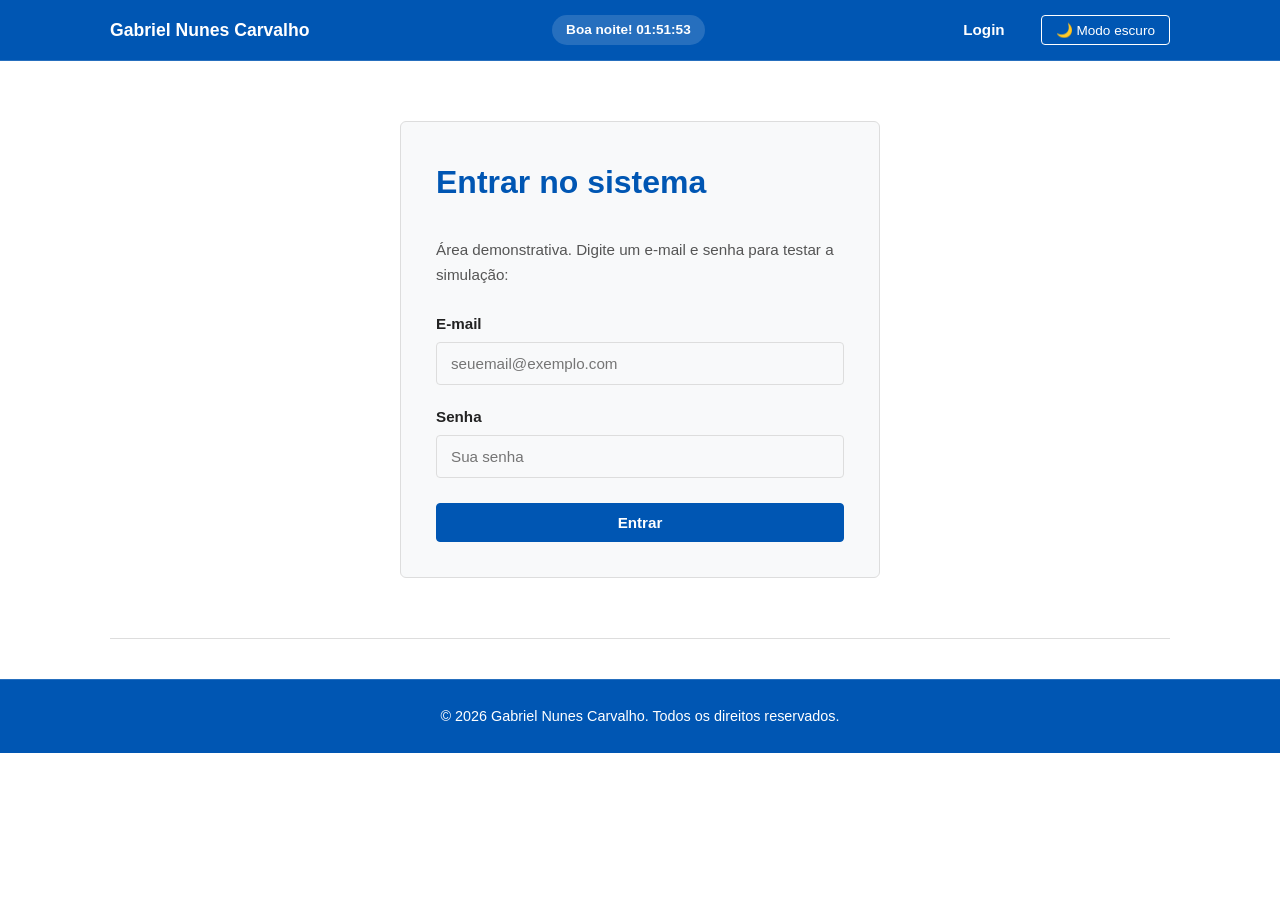
<file: index.html>
<!DOCTYPE html>
<html lang="pt-BR">

<head>
  <meta charset="UTF-8">
  <meta name="viewport" content="width=device-width, initial-scale=1.0">
  <title>Login | Gabriel Nunes Carvalho</title>
  <link rel="stylesheet" href="style.css">
</head>

<body>

  <!-- Cabeçalho fixo no topo com navegação em abas e botão de modo escuro -->
  <header class="cabecalho">
    <div class="container conteudo-cabecalho">
      <div class="topo-logo-mobile">
        <a href="index.html" class="logo">Gabriel Nunes Carvalho</a>
        <button id="botao-menu-mobile" class="botao-menu-mobile" type="button"
          aria-label="Abrir menu de navegação">☰</button>
      </div>
      <div id="informacoes-cabecalho" class="informacoes-cabecalho"></div>
      <nav class="navegacao">
        <ul class="lista-abas">
          <li><a href="index.html" class="aba-link" id="link-login">Login</a></li>
        </ul>
        <button id="botao-tema" class="botao-tema" type="button" aria-label="Alternar modo escuro">🌙 Modo
          escuro</button>
      </nav>
    </div>
  </header>

  <!-- Conteúdo principal da página de login -->
  <main class="container">
    <section class="secao secao-login">
      <div class="cartao-login">
        <h1 class="titulo-secao">Entrar no sistema</h1>
        <p class="descricao-login">Área demonstrativa. Digite um e-mail e senha para testar a simulação:</p>

        <form id="formulario-login" class="formulario-login" novalidate>
          <div class="campo-grupo">
            <label for="email-login" class="rotulo-campo">E-mail</label>
            <input type="email" id="email-login" name="email" class="campo-texto" placeholder="seuemail@exemplo.com"
              required>
          </div>

          <div class="campo-grupo">
            <label for="senha-login" class="rotulo-campo">Senha</label>
            <input type="password" id="senha-login" name="senha" class="campo-texto" placeholder="Sua senha" required>
          </div>

          <button type="submit" id="botao-entrar" class="botao-primario botao-login">Entrar</button>
        </form>

        <p id="mensagem-login-sucesso" class="mensagem-feedback mensagem-sucesso mensagem-oculta">Login confirmado com
          sucesso! Redirecionando para a página inicial...</p>
        <p id="mensagem-login-erro" class="mensagem-feedback mensagem-erro mensagem-oculta">Por favor, preencha todos os
          campos para continuar.</p>
      </div>
    </section>
  </main>

  <!-- Rodapé com informações de direitos -->
  <footer class="rodape">
    <div class="container conteudo-rodape">
      <p class="texto-rodape">&copy; 2026 Gabriel Nunes Carvalho. Todos os direitos reservados.</p>
    </div>
  </footer>

  <script src="script.js"></script>
  <script src="index.js"></script>
</body>

</html>
</file>
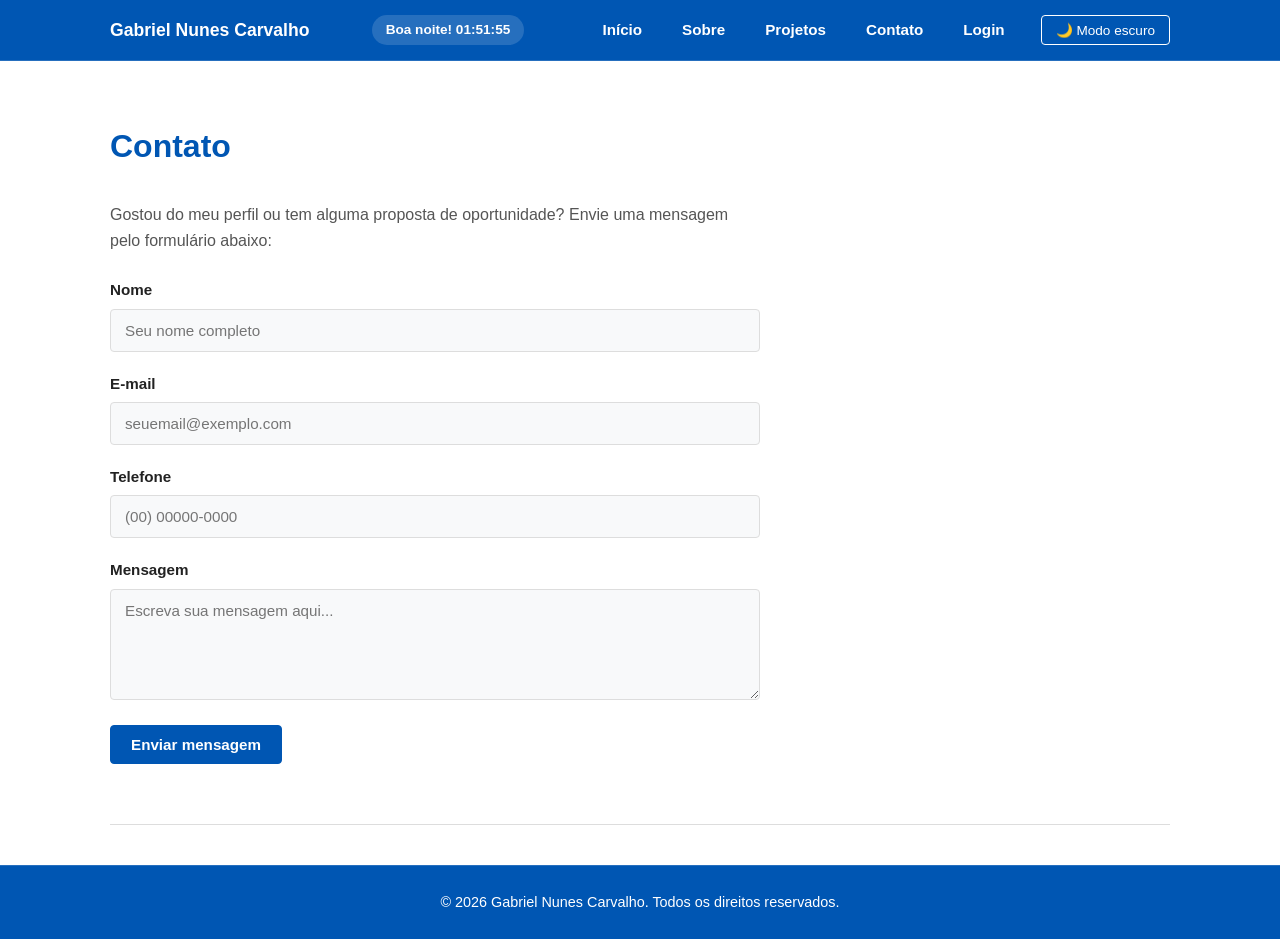
<file: contato.html>
<!DOCTYPE html>
<html lang="pt-BR">

<head>
  <meta charset="UTF-8">
  <meta name="viewport" content="width=device-width, initial-scale=1.0">
  <title>Contato | Gabriel Nunes Carvalho</title>
  <link rel="stylesheet" href="style.css">
</head>

<body>

  <!-- Cabeçalho fixo no topo com navegação em abas e botão de modo escuro -->
  <header class="cabecalho">
    <div class="container conteudo-cabecalho">
      <div class="topo-logo-mobile">
        <a href="index.html#inicio" class="logo">Gabriel Nunes Carvalho</a>
        <button id="botao-menu-mobile" class="botao-menu-mobile" type="button"
          aria-label="Abrir menu de navegação">☰</button>
      </div>
      <div id="informacoes-cabecalho" class="informacoes-cabecalho"></div>
      <nav class="navegacao">
        <ul class="lista-abas">
          <li><a href="index.html#inicio" class="aba-link">Início</a></li>
          <li><a href="index.html#sobre" class="aba-link">Sobre</a></li>
          <li><a href="index.html#projetos" class="aba-link">Projetos</a></li>
          <li><a href="contato.html" class="aba-link">Contato</a></li>
          <li><a href="login.html" class="aba-link" id="link-login">Login</a></li>
        </ul>
        <button id="botao-tema" class="botao-tema" type="button" aria-label="Alternar modo escuro">🌙 Modo
          escuro</button>
      </nav>
    </div>
  </header>

  <!-- Conteúdo principal da página de contato -->
  <main class="container">
    <section class="secao secao-contato">
      <h1 class="titulo-secao">Contato</h1>
      <div class="conteudo-contato">
        <p class="descricao-contato">Gostou do meu perfil ou tem alguma proposta de oportunidade?
          Envie uma mensagem pelo formulário abaixo:</p>

        <form id="formulario-contato" class="formulario-contato" novalidate>
          <div class="campo-grupo">
            <label for="nome" class="rotulo-campo">Nome</label>
            <input type="text" id="nome" name="nome" class="campo-texto" placeholder="Seu nome completo" required>
          </div>

          <div class="campo-grupo">
            <label for="email" class="rotulo-campo">E-mail</label>
            <input type="email" id="email" name="email" class="campo-texto" placeholder="seuemail@exemplo.com" required>
          </div>

          <div class="campo-grupo">
            <label for="telefone" class="rotulo-campo">Telefone</label>
            <input type="tel" id="telefone" name="telefone" class="campo-texto" placeholder="(00) 00000-0000" required>
          </div>

          <div class="campo-grupo">
            <label for="mensagem" class="rotulo-campo">Mensagem</label>
            <textarea id="mensagem" name="mensagem" class="campo-texto campo-mensagem" rows="5"
              placeholder="Escreva sua mensagem aqui..." required></textarea>
          </div>

          <button type="submit" id="botao-enviar" class="botao-primario botao-enviar">Enviar mensagem</button>
        </form>

        <p id="mensagem-feedback" class="mensagem-feedback mensagem-sucesso mensagem-oculta">Obrigado pelo contato! Sua
          mensagem foi enviada com sucesso.</p>
        <p id="mensagem-erro-contato" class="mensagem-feedback mensagem-erro mensagem-oculta"></p>
      </div>
    </section>
  </main>

  <!-- Rodapé com informações de direitos -->
  <footer class="rodape">
    <div class="container conteudo-rodape">
      <p class="texto-rodape">&copy; 2026 Gabriel Nunes Carvalho. Todos os direitos reservados.</p>
    </div>
  </footer>

  <script src="script.js"></script>
  <script src="contato.js"></script>
</body>

</html>
</file>
<file: style.css>
/* ==========================================================================
   1. VARIÁVEIS E DESIGN SYSTEM (CORES, TEMA CLARO E ESCURO)
   ========================================================================== */
:root {
  /* Cores principais: azul, roxo e branco */
  --cor-fundo: #ffffff;
  --cor-superficie: #f8f9fa;
  --cor-texto: #222222;
  --cor-texto-suave: #555555;
  --cor-primaria: #0056b3; /* Azul */
  --cor-secundaria: #6f42c1; /* Roxo */
  --cor-borda: #dddddd;
  --cor-cabecalho-rodape: #0056b3; /* Azul no cabeçalho e rodapé */
  --cor-texto-cabecalho-rodape: #ffffff; /* Texto branco no cabeçalho e rodapé */
}

/* Troca de variáveis para o modo escuro */
body.modo-escuro {
  --cor-fundo: #121212;
  --cor-superficie: #1e1e1e;
  --cor-texto: #f5f5f5;
  --cor-texto-suave: #cccccc;
  --cor-primaria: #4ba3e3; /* Azul adaptado para fundo escuro */
  --cor-secundaria: #a370f7; /* Roxo adaptado para fundo escuro */
  --cor-borda: #333333;
  --cor-cabecalho-rodape: #3c1b63; /* Roxo no cabeçalho e rodapé no modo escuro */
  --cor-texto-cabecalho-rodape: #ffffff;
}

/* ==========================================================================
   2. ESTILOS GERAIS E RESET BÁSICO
   ========================================================================== */
* {
  margin: 0;
  padding: 0;
  box-sizing: border-box;
}

body {
  font-family: Arial, sans-serif;
  background-color: var(--cor-fundo);
  color: var(--cor-texto);
  line-height: 1.6;
}

/* ==========================================================================
   3. CONTAINER E ESTRUTURA
   ========================================================================== */
.container {
  max-width: 1100px;
  margin-left: auto;
  margin-right: auto;
  padding-left: 20px;
  padding-right: 20px;
}

.secao {
  padding-top: 60px;
  padding-bottom: 60px;
  border-bottom: 1px solid var(--cor-borda);
}

.titulo-secao {
  font-size: 2rem;
  font-weight: bold;
  color: var(--cor-primaria);
  margin-bottom: 30px;
}

/* Botões reutilizáveis */
.botao-primario,
.botao-secundario {
  display: inline-block;
  padding: 10px 20px;
  border-radius: 4px;
  font-size: 0.95rem;
  font-weight: bold;
  text-decoration: none;
  cursor: pointer;
  text-align: center;
}

.botao-primario {
  background-color: var(--cor-primaria);
  color: #ffffff;
  border: 1px solid var(--cor-primaria);
}

.botao-secundario {
  background-color: transparent;
  color: var(--cor-secundaria);
  border: 1px solid var(--cor-secundaria);
}

/* ==========================================================================
   4. CABEÇALHO E MENU EM ABAS
   ========================================================================== */
.cabecalho {
  position: sticky;
  top: 0;
  z-index: 100;
  background-color: var(--cor-cabecalho-rodape);
  border-bottom: 1px solid rgba(255, 255, 255, 0.15);
}

.conteudo-cabecalho {
  display: flex;
  justify-content: space-between;
  align-items: center;
  padding-top: 15px;
  padding-bottom: 15px;
}

.logo {
  font-size: 1.1rem;
  font-weight: bold;
  text-decoration: none;
  color: var(--cor-texto-cabecalho-rodape);
}

.navegacao {
  display: flex;
  align-items: center;
  gap: 20px;
}

.lista-abas {
  display: flex;
  list-style: none;
  gap: 8px;
}

.aba-link {
  text-decoration: none;
  color: var(--cor-texto-cabecalho-rodape);
  padding: 8px 16px;
  border-radius: 4px;
  font-weight: bold;
  font-size: 0.95rem;
}

.botao-tema {
  background-color: transparent;
  color: var(--cor-texto-cabecalho-rodape);
  border: 1px solid var(--cor-texto-cabecalho-rodape);
  padding: 6px 14px;
  border-radius: 4px;
  font-family: Arial, sans-serif;
  font-size: 0.85rem;
  cursor: pointer;
}

.topo-logo-mobile {
  display: flex;
  align-items: center;
  gap: 15px;
}

.botao-menu-mobile {
  display: none;
}

.informacoes-cabecalho {
  font-size: 0.85rem;
  color: var(--cor-texto-cabecalho-rodape);
  background-color: rgba(255, 255, 255, 0.15);
  padding: 4px 14px;
  border-radius: 20px;
  font-weight: bold;
}

/* Responsividade do cabeçalho */
@media (max-width: 768px) {
  .conteudo-cabecalho {
    flex-direction: column;
    gap: 12px;
    text-align: center;
  }

  .topo-logo-mobile {
    display: flex;
    justify-content: space-between;
    align-items: center;
    width: 100%;
  }

  .botao-menu-mobile {
    display: block;
    background-color: transparent;
    border: 1px solid var(--cor-texto-cabecalho-rodape);
    color: var(--cor-texto-cabecalho-rodape);
    font-size: 1.4rem;
    line-height: 1;
    padding: 6px 12px;
    border-radius: 4px;
    cursor: pointer;
  }

  .informacoes-cabecalho {
    font-size: 0.8rem;
  }

  .navegacao {
    flex-direction: column;
    width: 100%;
    gap: 12px;
  }

  .lista-abas {
    display: none;
    flex-direction: column;
    width: 100%;
    gap: 8px;
  }

  .lista-abas.menu-aberto {
    display: flex;
  }

  .aba-link {
    width: 100%;
    text-align: center;
    background-color: rgba(255, 255, 255, 0.08);
  }
}

/* ==========================================================================
   5. SEÇÃO INÍCIO (HOME)
   ========================================================================== */
.secao-inicio {
  padding-top: 80px;
  padding-bottom: 80px;
}

.conteudo-inicio {
  max-width: 800px;
}

.saudacao-inicio {
  font-size: 1.1rem;
  color: var(--cor-secundaria);
  font-weight: bold;
  margin-bottom: 12px;
}

.titulo-inicio {
  font-size: 2.8rem;
  font-weight: bold;
  line-height: 1.15;
  margin-bottom: 25px;
  color: var(--cor-texto);
}

.titulo-piramide {
  display: flex;
  flex-direction: column;
  align-items: flex-start;
  gap: 4px;
}

.linha-piramide {
  display: block;
}

.destaque-nome {
  color: var(--cor-primaria);
}

.descricao-inicio {
  font-size: 1.2rem;
  color: var(--cor-texto-suave);
  line-height: 1.7;
  margin-bottom: 30px;
}

.acoes-inicio {
  display: flex;
  flex-wrap: wrap;
  gap: 15px;
}

/* Responsividade da seção Início */
@media (max-width: 768px) {
  .secao-inicio {
    padding-top: 50px;
    padding-bottom: 50px;
  }

  .titulo-inicio {
    font-size: 2rem;
  }

  .descricao-inicio {
    font-size: 1.05rem;
  }
}

/* ==========================================================================
   6. SEÇÃO SOBRE MIM
   ========================================================================== */
.conteudo-sobre {
  display: flex;
  align-items: center;
  gap: 40px;
}

.caixa-foto {
  flex-shrink: 0;
}

.foto-perfil {
  width: 180px;
  height: 180px;
  border-radius: 50%;
  object-fit: cover;
  border: 3px solid var(--cor-primaria);
  background-color: var(--cor-superficie);
  display: block;
}

.texto-sobre {
  display: flex;
  flex-direction: column;
  gap: 16px;
}

.perfil-destaque {
  font-size: 1.2rem;
  font-weight: bold;
  color: var(--cor-secundaria);
}

.descricao-pessoal {
  font-size: 1rem;
  color: var(--cor-texto-suave);
  line-height: 1.7;
}

.acoes-sobre {
  display: flex;
  gap: 15px;
  margin-top: 10px;
}

/* Responsividade da seção Sobre */
@media (max-width: 768px) {
  .conteudo-sobre {
    flex-direction: column;
    text-align: center;
  }

  .acoes-sobre {
    justify-content: center;
    flex-wrap: wrap;
  }
}

/* ==========================================================================
   7. SEÇÃO PROJETOS
   ========================================================================== */
.grade-projetos {
  display: flex;
  flex-wrap: wrap;
  gap: 24px;
}

.cartao-projeto {
  flex: 1 1 300px;
  background-color: var(--cor-superficie);
  border: 1px solid var(--cor-borda);
  border-radius: 6px;
  padding: 24px;
  display: flex;
  flex-direction: column;
  justify-content: space-between;
}

.titulo-projeto {
  font-size: 1.25rem;
  font-weight: bold;
  color: var(--cor-texto);
  margin-bottom: 12px;
}

.imagem-projeto {
  width: 100%;
  height: 200px;
  object-fit: cover;
  border-radius: 4px;
  margin-bottom: 15px;
  display: block;
}

.descricao-projeto {
  font-size: 0.95rem;
  color: var(--cor-texto-suave);
  line-height: 1.6;
  margin-bottom: 20px;
}

.links-projeto {
  display: flex;
  gap: 16px;
}

.link-projeto {
  font-size: 0.9rem;
  font-weight: bold;
  text-decoration: none;
  color: var(--cor-primaria);
}

/* Responsividade da seção Projetos */
@media (max-width: 600px) {
  .grade-projetos {
    flex-direction: column;
  }
}

/* ==========================================================================
   8. SEÇÃO CONTATO
   ========================================================================== */
.secao-contato {
  padding-top: 60px;
  padding-bottom: 60px;
}

.conteudo-contato {
  max-width: 650px;
}

.descricao-contato {
  font-size: 1rem;
  color: var(--cor-texto-suave);
  margin-bottom: 25px;
  line-height: 1.6;
}

.formulario-contato {
  display: flex;
  flex-direction: column;
  gap: 20px;
}

.campo-grupo {
  display: flex;
  flex-direction: column;
  gap: 6px;
}

.rotulo-campo {
  font-size: 0.95rem;
  font-weight: bold;
  color: var(--cor-texto);
}

.campo-texto {
  width: 100%;
  padding: 12px 14px;
  border: 1px solid var(--cor-borda);
  border-radius: 4px;
  background-color: var(--cor-superficie);
  color: var(--cor-texto);
  font-family: Arial, sans-serif;
  font-size: 0.95rem;
}

.campo-texto:focus {
  outline: none;
  border-color: var(--cor-primaria);
}

.campo-mensagem {
  resize: vertical;
}

.botao-enviar {
  align-self: flex-start;
  margin-top: 5px;
}

.mensagem-feedback {
  margin-top: 20px;
  padding: 14px 18px;
  border-radius: 4px;
  background-color: var(--cor-superficie);
  border-left: 4px solid var(--cor-primaria);
  color: var(--cor-texto);
  font-weight: bold;
  font-size: 0.95rem;
}

.mensagem-oculta {
  display: none;
}

/* Responsividade da seção Contato */
@media (max-width: 600px) {
  .botao-enviar {
    width: 100%;
  }
}

/* ==========================================================================
   9. SEÇÃO LOGIN
   ========================================================================== */
.secao-login {
  display: flex;
  justify-content: center;
  align-items: center;
  padding-top: 60px;
  padding-bottom: 60px;
}

.cartao-login {
  width: 100%;
  max-width: 480px;
  background-color: var(--cor-superficie);
  border: 1px solid var(--cor-borda);
  border-radius: 6px;
  padding: 35px;
}

.descricao-login {
  font-size: 0.95rem;
  color: var(--cor-texto-suave);
  margin-bottom: 25px;
  line-height: 1.6;
}

.formulario-login {
  display: flex;
  flex-direction: column;
  gap: 20px;
}

.botao-login {
  width: 100%;
  margin-top: 5px;
}

.mensagem-sucesso {
  border-left-color: var(--cor-primaria);
}

.mensagem-erro {
  border-left-color: #d9534f;
  color: #d9534f;
}

/* Responsividade da seção Login */
@media (max-width: 600px) {
  .cartao-login {
    padding: 20px;
  }
}

/* ==========================================================================
   10. RODAPÉ
   ========================================================================== */
.rodape {
  background-color: var(--cor-cabecalho-rodape);
  border-top: 1px solid rgba(255, 255, 255, 0.15);
  padding-top: 25px;
  padding-bottom: 25px;
  margin-top: 40px;
}

.conteudo-rodape {
  display: flex;
  justify-content: center;
  align-items: center;
  text-align: center;
}

.texto-rodape {
  font-size: 0.9rem;
  color: var(--cor-texto-cabecalho-rodape);
}

/* ==========================================================================
   11. EFEITOS DE HOVER E TRANSIÇÕES
   (Todos os efeitos do site ficam agrupados neste bloco ao final)
   ========================================================================== */
body,
.cabecalho,
.aba-link,
.botao-tema,
.botao-menu-mobile,
.botao-primario,
.botao-secundario,
.cartao-projeto,
.link-projeto,
.campo-texto,
.rodape {
  transition: background-color 0.3s, color 0.3s, border-color 0.3s, transform 0.2s;
}

.botao-menu-mobile:hover {
  background-color: rgba(255, 255, 255, 0.2);
}

.aba-link:hover {
  background-color: rgba(255, 255, 255, 0.2);
  color: var(--cor-texto-cabecalho-rodape);
}

.botao-tema:hover {
  background-color: var(--cor-texto-cabecalho-rodape);
  color: var(--cor-cabecalho-rodape);
}

.botao-primario:hover {
  background-color: var(--cor-secundaria);
  border-color: var(--cor-secundaria);
}

.botao-secundario:hover {
  background-color: var(--cor-superficie);
}

.cartao-projeto:hover {
  border-color: var(--cor-primaria);
}

.link-projeto:hover {
  color: var(--cor-secundaria);
}
</file>
